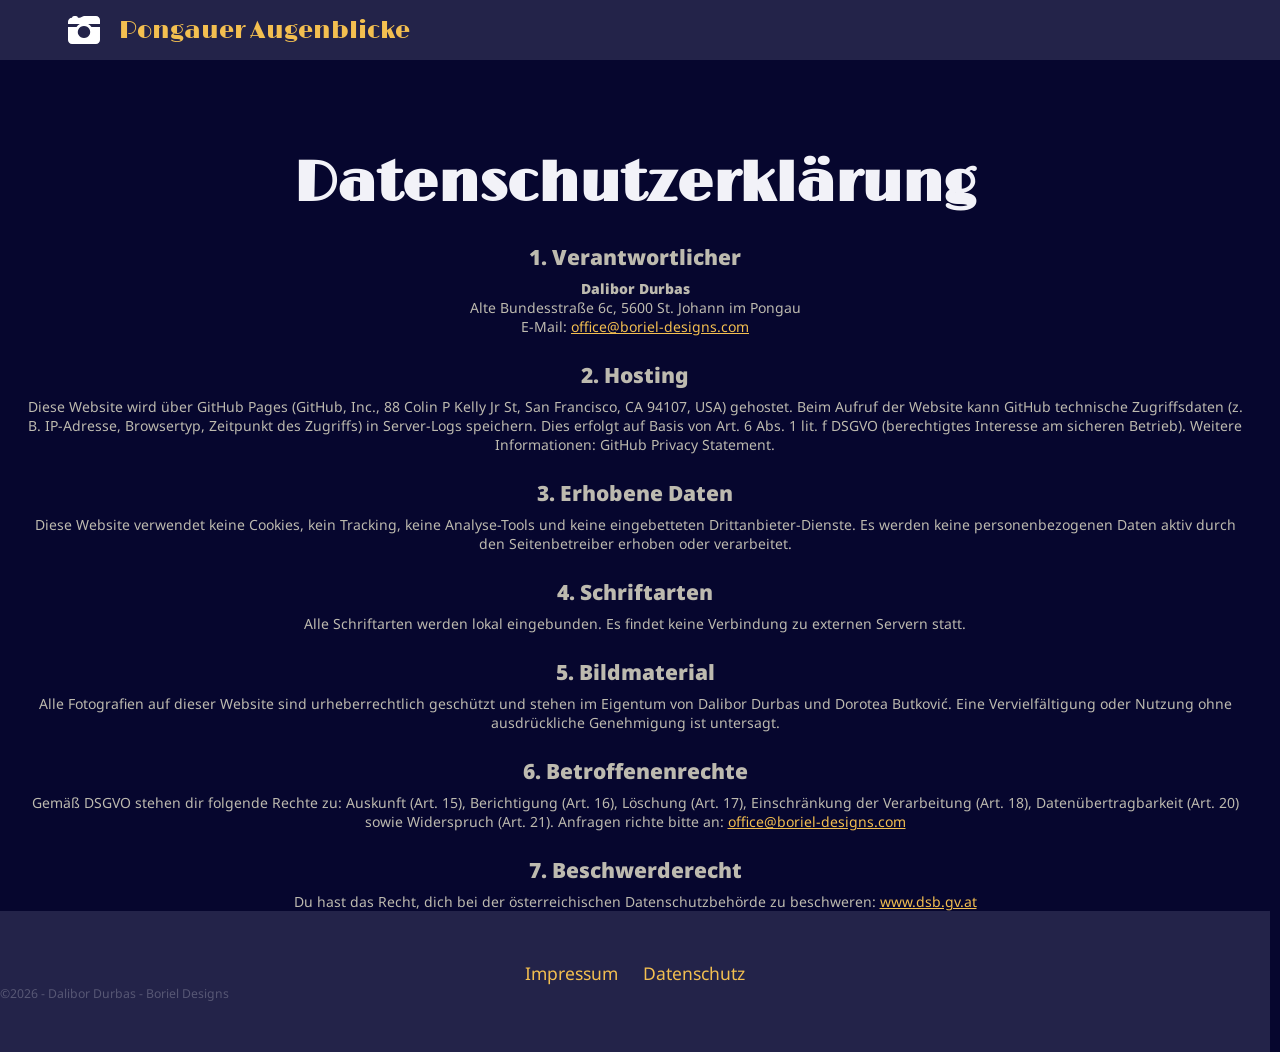
<file: pages/datenschutz.html>
<!DOCTYPE html>
<html lang="de">

<head>
    <meta charset="UTF-8">
    <meta name="viewport" content="width=device-width, initial-scale=1.0">
    <title>Datenschutz</title>
    <link rel="stylesheet" href="../css/root.css">
    <link rel="stylesheet" href="../style.css">
    <link rel="stylesheet" href="../assets/links/font-face.css">
    <link rel="shortcut icon" href="../assets/icons/camera-retro-solid-full.svg" type="image/x-icon">
</head>

<body>
    <header class="main_header">
        <a class="header_logo" href="../index.html"><img src="../assets/icons/camera-retro-solid-full.svg"
                alt="page logo"><span class="logo_text">Pongauer Augenblicke</span></a>
    </header>
    <main>
        <h1>Datenschutzerklärung</h1>
        <h2>1. Verantwortlicher</h2>

        <p>
            <strong>Dalibor Durbas</strong> <br>
            Alte Bundesstraße 6c, 5600 St. Johann im Pongau <br>
            E-Mail: <a target="_blank" rel="noopener noreferrer"
                href="mailto:office@boriel-designs.com">office@boriel-designs.com</a>
        </p>

        <h2>2. Hosting</h2>

        <p>Diese Website wird über GitHub Pages (GitHub, Inc., 88 Colin P Kelly Jr St, San Francisco, CA 94107, USA)
            gehostet. Beim Aufruf der Website kann GitHub technische Zugriffsdaten (z. B. IP-Adresse, Browsertyp,
            Zeitpunkt
            des Zugriffs) in Server-Logs speichern. Dies erfolgt auf Basis von Art. 6 Abs. 1 lit. f DSGVO (berechtigtes
            Interesse am sicheren Betrieb). Weitere Informationen: GitHub Privacy Statement.</p>

        <h2>3. Erhobene Daten</h2>

        <p>Diese Website verwendet keine Cookies, kein Tracking, keine Analyse-Tools und keine eingebetteten
            Drittanbieter-Dienste. Es werden keine personenbezogenen Daten aktiv durch den Seitenbetreiber erhoben oder
            verarbeitet.</p>

        <h2>4. Schriftarten</h2>

        <p>Alle Schriftarten werden lokal eingebunden. Es findet keine Verbindung zu externen Servern statt.</p>

        <h2>5. Bildmaterial</h2>

        <p>Alle Fotografien auf dieser Website sind urheberrechtlich geschützt und stehen im Eigentum von Dalibor Durbas
            und
            Dorotea Butković. Eine Vervielfältigung oder Nutzung ohne ausdrückliche Genehmigung ist untersagt.</p>

        <h2>6. Betroffenenrechte</h2>

        <p>Gemäß DSGVO stehen dir folgende Rechte zu: Auskunft (Art. 15), Berichtigung (Art. 16), Löschung (Art. 17),
            Einschränkung der Verarbeitung (Art. 18), Datenübertragbarkeit (Art. 20) sowie Widerspruch (Art. 21).
            Anfragen
            richte bitte an: <a target="_blank" rel="noopener noreferrer"
                href="mailto:office@boriel-designs.com">office@boriel-designs.com</a></p>

        <h2>7. Beschwerderecht</h2>

        <p>Du hast das Recht, dich bei der österreichischen Datenschutzbehörde zu beschweren: <a
                href="http://www.dsb.gv.at" target="_blank" rel="noopener noreferrer">www.dsb.gv.at</a></p>
    </main>
    <footer class="main_footer">
        <nav class="footer_nav" aria-label="legal links">
            <ul>
                <li><a href="../pages/impressum.html">Impressum</a></li>
                <li><a href="../pages/datenschutz.html">Datenschutz</a></li>
            </ul>
        </nav>
        <p class="copyright">©2026 - Dalibor Durbas - Boriel Designs</p>
    </footer>
</body>

</html>
</file>
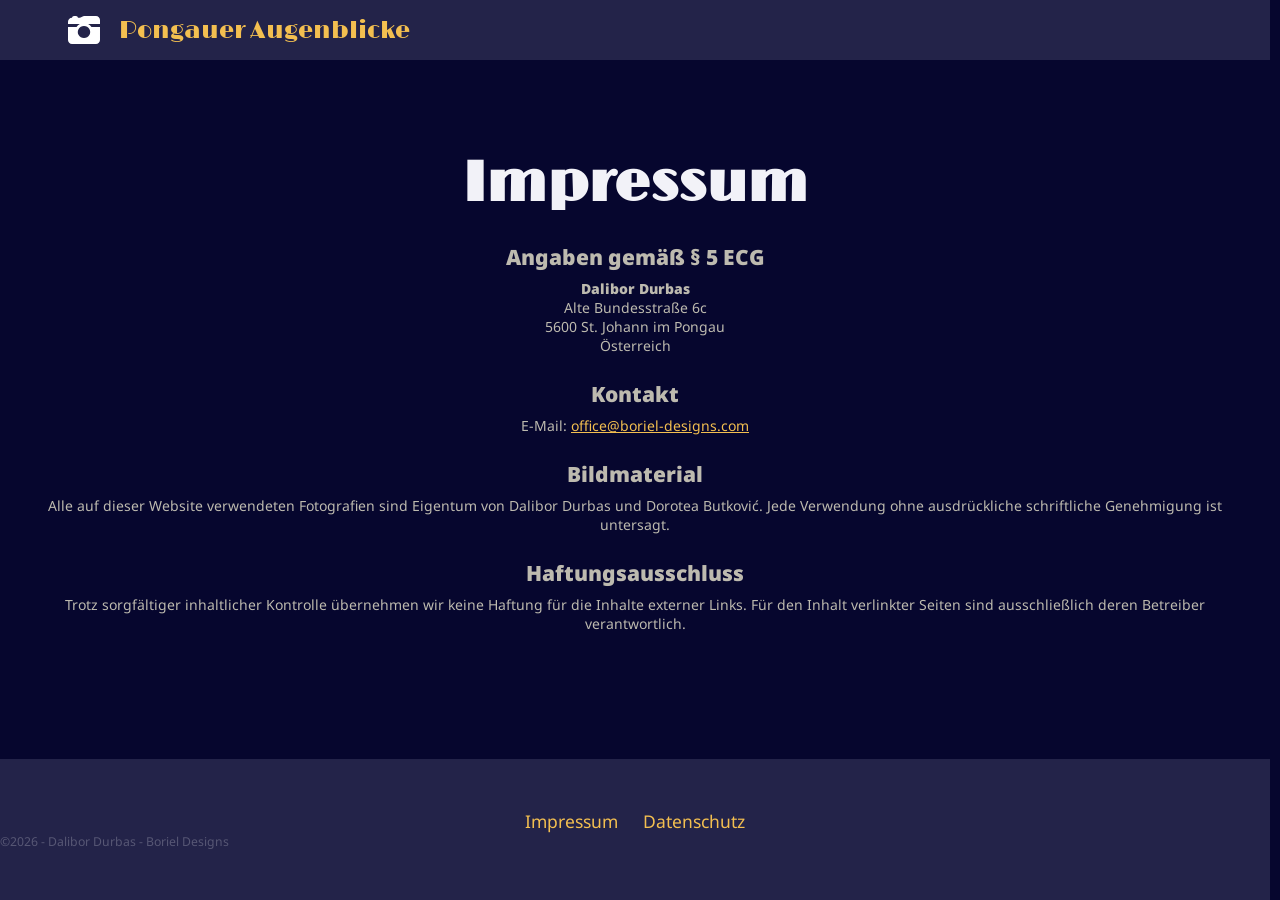
<file: pages/impressum.html>
<!DOCTYPE html>
<html lang="de">

<head>
    <meta charset="UTF-8">
    <meta name="viewport" content="width=device-width, initial-scale=1.0">
    <title>Impressum</title>
    <link rel="stylesheet" href="../css/root.css">
    <link rel="stylesheet" href="../style.css">
    <link rel="stylesheet" href="../assets/links/font-face.css">
    <link rel="shortcut icon" href="../assets/icons/camera-retro-solid-full.svg" type="image/x-icon">
</head>

<body>
    <header class="main_header">
        <a class="header_logo" href="../index.html"><img src="../assets/icons/camera-retro-solid-full.svg"
                alt="page logo"><span class="logo_text">Pongauer Augenblicke</span></a>
    </header>
    <main>
        <h1>Impressum</h1>
        <h2>Angaben gemäß § 5 ECG</h2>
        <p>
            <strong>Dalibor Durbas</strong> <br>
            Alte Bundesstraße 6c <br>
            5600 St. Johann im Pongau <br>
            Österreich
        </p>
        <h2>Kontakt</h2>
        <p>E-Mail: <a href="mailto:office@boriel-designs.com">office@boriel-designs.com</a></p>
        <h2>Bildmaterial</h2>
        <p>
            Alle auf dieser Website verwendeten Fotografien sind Eigentum von Dalibor Durbas und Dorotea Butković. Jede
            Verwendung ohne ausdrückliche schriftliche Genehmigung ist untersagt.
        </p>
        <h2>Haftungsausschluss</h2>
        <p>
            Trotz sorgfältiger inhaltlicher Kontrolle übernehmen wir keine Haftung für die Inhalte externer Links. Für
            den
            Inhalt verlinkter Seiten sind ausschließlich deren Betreiber verantwortlich.
        </p>
    </main>
    <footer class="main_footer">
        <nav class="footer_nav" aria-label="legal links">
            <ul>
                <li><a href="../pages/impressum.html">Impressum</a></li>
                <li><a href="../pages/datenschutz.html">Datenschutz</a></li>
            </ul>
        </nav>
        <p class="copyright">©2026 - Dalibor Durbas - Boriel Designs</p>
    </footer>
</body>

</html>
</file>
<file: css/root.css>
/* main root css */

:root {
    /*Color*/
    --primary-color: rgb(6, 6, 46);
    --primary-color-l: rgb(35, 35, 73);
    --primary-color-b: rgb(242, 242, 248);
    --secondary-color: rgb(241, 205, 106);
    --backdrop-color: rgba(6, 6, 45,.25);
    --accent-color: rgb(243, 191, 80);
    --font-color: rgb(189, 186, 175);
    --light-shadow: 0 0 25px 5px var(--secondary-color);
    --light-shadow-h: 0 0 5px var(--secondary-color);

    /*Typography*/
    --display-font: 'Limelight';
    --deco-font: 'Clicker Script';
    --main-font: 'Noto Sans';
    --font-weight-light: 200;
    --font-weight-medium: 400;
    --font-weight-bold: 600;
    --font-weight-black: 900;
    --font-size-h1: clamp(2rem, 4vw + 0.875rem, 4rem);
    --font-size-h2: clamp(1.25rem, 2vw + 0.5rem, 1.875rem);
    --font-size-h3: clamp(1.1rem, 1.5vw + 0.4rem, 1.5rem);
    --font-size-large: clamp(1rem, 1.2vw + 0.55rem, 1.25rem);
    --font-size-body: clamp(0.875rem, 0.8vw + 0.7rem, 1rem);
    --font-size-small: clamp(0.75rem, 0.6vw + 0.55rem, 0.875rem);

    /*distances*/
    --content-width-lock: 1440px;

    /*timing*/
    --transition-fast: all .150s ease-in-out;
    --transition-medium: all .250s ease-in-out;
}

/* main root css END */

/* global elements */
*, *::before, *::after {
    box-sizing: border-box;
    margin: 0;
    padding: 0;
}

html {
    background: var(--primary-color);
    color: var(--font-color);
    font-family: var(--main-font);
    font-size: 14px;
    scrollbar-width: thin;
    scrollbar-color: var(--primary-color-l) var(--primary-color);
    scrollbar-gutter: stable;
    overflow-wrap: break-word;
}

body {
    display: flex;
    flex-direction: column;
    min-height: 100dvh;
}

.no_scrolling {
    overflow:hidden;
}

h1 {
    font-family: var(--display-font);
    font-size: var(--font-size-h1);
    color: var(--primary-color-b);
    margin-bottom: 25px;
    word-wrap: break-word;
}

h2 {
    margin-top:25px;
    margin-bottom: 8px;
}

a {
    color: var(--accent-color);
}

li {
    list-style: none;
}

button {
    appearance: none;
    background: none;
    border: none;
}

/* global elements END */
</file>
<file: style.css>
/*header styles*/

.main_header {
    position: fixed;
    top: 0;
    width: 100%;
    display: flex;
    background: var(--primary-color-l);
    box-shadow: 0 0 15px var(--light-shadow-h);
    padding: 10px 5%;
    z-index: 99999;
}

.header_logo {
    display: flex;
    align-items: center;
    gap: 15px;
    text-decoration: none;
    transition: var(--transition-fast);
}

.header_logo:hover {
    transform: scale(1.05);
}

.header_logo img {
    width: 40px;
}

.logo_text {
    font-family: var(--display-font);
    font-size: 24px;
}

/*header styles END*/

/*main styles*/

main {
    flex: 1;
    max-width: var(--content-width-lock);
    margin: 150px auto 0;
    text-align: center;
}

.deco-font {
    font-family: var(--deco-font);
    color: var(--secondary-color);
    transform: rotate(-1deg);
    margin-top: -29px;
    display: block;
}

/* == Section Gallery Styles == */

#galleryWrapper {
    display: flex;
    flex-wrap: wrap;
    justify-content: center;
    gap: 25px;
    padding: 100px 50px;
}

::backdrop {
    background: var(--backdrop-color);
}

.galleryImg {
    width: 180px;
    aspect-ratio: 3 / 2;
    object-fit: cover;
    border: 3px solid var(--primary-color-l);
    border-radius: 5%;
    cursor: pointer;
    transition: var(--transition-fast);
}

.galleryImg:hover {
    transform: scale(1.1);
    border: 3px solid var(--secondary-color);
    box-shadow: 0 0 15px var(--secondary-color);
}

/* dialog Styles */

#propagation_guard {
    border-radius: 35px;
    padding: 50px;
    transition: var(--transition-medium);
}

#lightbox {
    box-sizing: content-box;
    margin-top: 5%;
    align-self: center;
    justify-self: center;
    border: none;
    overflow: hidden;
    box-shadow: var(--light-shadow);
    border-radius: 35px;
    background-color: var(--primary-color-l);

}

#lightboxImg {
    max-height: 70dvh;
    width: 100%;
    aspect-ratio: auto;
    transition: var(--transition-medium);
}

#lightboxImg.hidden {
    opacity: 0;
}

/* dialog footer Styles */

.lightbox_pag {
    display: inline-flex;
    align-items: center;
    gap: 5px;
    color: var(--primary-color-b);
    font-size: 20px;
}

.nav_btn {
    background: none;
    border: none;
    height: fit-content;
}

.nav_btn img {
    width: 25px;
    height: auto;
    transition: var(--transition-fast);
}

#pagPrev img,
#pagNext img {
    width: 35px;
}

.nav_btn img:hover {
    transform: scale(1.1);
    cursor: pointer;
    filter: drop-shadow(var(--light-shadow-h));
}

button#closeDialog {
    display: block;
    position: absolute;
    right: 22px;
    top: 8px;
    background: none;
    border: none;
    color: var(--secondary-color);
    font-size: 35px;
    cursor: pointer;
    transform: scaleY(0.8);
    transition: var(--transition-fast);
    z-index: 9999;
}

button#closeDialog:hover {
    transform: scale(1.2, 1);
    text-shadow: 0 0 5px #fff;
}

#closeDialog:focus:not(:focus-visible) {
    outline: none;
}

/* == Section Gallery Styles END == */

/*main styles END*/

/*footer styles*/

.main_footer {
    width: 100%;
    padding: 50px 0;
    background-color: var(--primary-color-l);
}

.footer_nav ul{
    display: flex;
    justify-content: center;
    gap: 25px;
    margin: 0 auto;
    max-width: var(--content-width-lock);
}

.footer_nav li {
    list-style-type: none;
}

.footer_nav a {
    text-decoration: none;
    font-size: var(--font-size-large);
    transition: var(--transition-fast);
}

.footer_nav a:hover {
    color: var(--secondary-color);
    text-decoration: underline;
    transform: scale(1.025);
}

.copyright {
    display: block;
    position: relative;
    font-size: var(--font-size-small);
    color: rgba(242, 242, 248, 0.25);
    justify-self: end;
    margin-right: 5%;
}

/*footer styles END*/

/* ============ Media Querries =============== */

/* Media Mobile */

@media screen and (min-width: 1600px) {
    .main_header{
        padding: 10px calc((50dvw - var(--content-width-lock)/2));
    }    
}

@media screen and (max-width: 1439px){

    main {
        width: 100%;
        padding: 0 1.5rem;
    }

}

@media screen and ( max-width: 768px ) {
    
.deco-font {
    margin-top:-12px;
}

.main_footer {
    display:flex;
    flex-direction: column;
    align-items: center;
    gap: 20px;
}

.copyright {
    margin: 0;
}

#propagation_guard {
    padding: 50px 15px;
}

}

@media screen and (max-width: 425px) {
    .galleryImg{
        width: 80dvw;
    }
}



/* Media Mobile END */

/* ============ Media Querries END =============== */
</file>
<file: assets/links/font-face.css>
/* noto-sans */

/* noto-sans-200 - latin */
@font-face {
  font-display: swap; /* Check https://developer.mozilla.org/en-US/docs/Web/CSS/@font-face/font-display for other options. */
  font-family: 'Noto Sans';
  font-style: normal;
  font-weight: 200;
  src: url('../fonts/noto-sans-v42-latin-200.woff2') format('woff2'), /* Chrome 36+, Opera 23+, Firefox 39+, Safari 12+, iOS 10+ */
       url('../fonts/noto-sans-v42-latin-200.ttf') format('truetype'); /* Chrome 4+, Firefox 3.5+, IE 9+, Safari 3.1+, iOS 4.2+, Android Browser 2.2+ */
}
/* noto-sans-200italic - latin */
@font-face {
  font-display: swap; /* Check https://developer.mozilla.org/en-US/docs/Web/CSS/@font-face/font-display for other options. */
  font-family: 'Noto Sans';
  font-style: italic;
  font-weight: 200;
  src: url('../fonts/noto-sans-v42-latin-200italic.woff2') format('woff2'), /* Chrome 36+, Opera 23+, Firefox 39+, Safari 12+, iOS 10+ */
       url('../fonts/noto-sans-v42-latin-200italic.ttf') format('truetype'); /* Chrome 4+, Firefox 3.5+, IE 9+, Safari 3.1+, iOS 4.2+, Android Browser 2.2+ */
}
/* noto-sans-regular - latin */
@font-face {
  font-display: swap; /* Check https://developer.mozilla.org/en-US/docs/Web/CSS/@font-face/font-display for other options. */
  font-family: 'Noto Sans';
  font-style: normal;
  font-weight: 400;
  src: url('../fonts/noto-sans-v42-latin-regular.woff2') format('woff2'), /* Chrome 36+, Opera 23+, Firefox 39+, Safari 12+, iOS 10+ */
       url('../fonts/noto-sans-v42-latin-regular.ttf') format('truetype'); /* Chrome 4+, Firefox 3.5+, IE 9+, Safari 3.1+, iOS 4.2+, Android Browser 2.2+ */
}
/* noto-sans-italic - latin */
@font-face {
  font-display: swap; /* Check https://developer.mozilla.org/en-US/docs/Web/CSS/@font-face/font-display for other options. */
  font-family: 'Noto Sans';
  font-style: italic;
  font-weight: 400;
  src: url('../fonts/noto-sans-v42-latin-italic.woff2') format('woff2'), /* Chrome 36+, Opera 23+, Firefox 39+, Safari 12+, iOS 10+ */
       url('../fonts/noto-sans-v42-latin-italic.ttf') format('truetype'); /* Chrome 4+, Firefox 3.5+, IE 9+, Safari 3.1+, iOS 4.2+, Android Browser 2.2+ */
}
/* noto-sans-500italic - latin */
@font-face {
  font-display: swap; /* Check https://developer.mozilla.org/en-US/docs/Web/CSS/@font-face/font-display for other options. */
  font-family: 'Noto Sans';
  font-style: italic;
  font-weight: 500;
  src: url('../fonts/noto-sans-v42-latin-500italic.woff2') format('woff2'), /* Chrome 36+, Opera 23+, Firefox 39+, Safari 12+, iOS 10+ */
       url('../fonts/noto-sans-v42-latin-500italic.ttf') format('truetype'); /* Chrome 4+, Firefox 3.5+, IE 9+, Safari 3.1+, iOS 4.2+, Android Browser 2.2+ */
}
/* noto-sans-600 - latin */
@font-face {
  font-display: swap; /* Check https://developer.mozilla.org/en-US/docs/Web/CSS/@font-face/font-display for other options. */
  font-family: 'Noto Sans';
  font-style: normal;
  font-weight: 600;
  src: url('../fonts/noto-sans-v42-latin-600.woff2') format('woff2'), /* Chrome 36+, Opera 23+, Firefox 39+, Safari 12+, iOS 10+ */
       url('../fonts/noto-sans-v42-latin-600.ttf') format('truetype'); /* Chrome 4+, Firefox 3.5+, IE 9+, Safari 3.1+, iOS 4.2+, Android Browser 2.2+ */
}
/* noto-sans-900 - latin */
@font-face {
  font-display: swap; /* Check https://developer.mozilla.org/en-US/docs/Web/CSS/@font-face/font-display for other options. */
  font-family: 'Noto Sans';
  font-style: normal;
  font-weight: 900;
  src: url('../fonts/noto-sans-v42-latin-900.woff2') format('woff2'), /* Chrome 36+, Opera 23+, Firefox 39+, Safari 12+, iOS 10+ */
       url('../fonts/noto-sans-v42-latin-900.ttf') format('truetype'); /* Chrome 4+, Firefox 3.5+, IE 9+, Safari 3.1+, iOS 4.2+, Android Browser 2.2+ */
}

/* noto-sans END */

/* limelight-regular - latin_latin-ext */
@font-face {
  font-display: swap; /* Check https://developer.mozilla.org/en-US/docs/Web/CSS/@font-face/font-display for other options. */
  font-family: 'Limelight';
  font-style: normal;
  font-weight: 400;
  src: url('../fonts/limelight-v21-latin_latin-ext-regular.woff2') format('woff2'), /* Chrome 36+, Opera 23+, Firefox 39+, Safari 12+, iOS 10+ */
       url('../fonts/limelight-v21-latin_latin-ext-regular.ttf') format('truetype'); /* Chrome 4+, Firefox 3.5+, IE 9+, Safari 3.1+, iOS 4.2+, Android Browser 2.2+ */
}
/* limelight - END */

/* clicker-script-regular - latin_latin-ext */
@font-face {
  font-display: swap; /* Check https://developer.mozilla.org/en-US/docs/Web/CSS/@font-face/font-display for other options. */
  font-family: 'Clicker Script';
  font-style: normal;
  font-weight: 400;
  src: url('../fonts/clicker-script-v14-latin_latin-ext-regular.woff2') format('woff2'), /* Chrome 36+, Opera 23+, Firefox 39+, Safari 12+, iOS 10+ */
       url('../fonts/clicker-script-v14-latin_latin-ext-regular.ttf') format('truetype'); /* Chrome 4+, Firefox 3.5+, IE 9+, Safari 3.1+, iOS 4.2+, Android Browser 2.2+ */
}

/* clicker-script - END */
</file>
